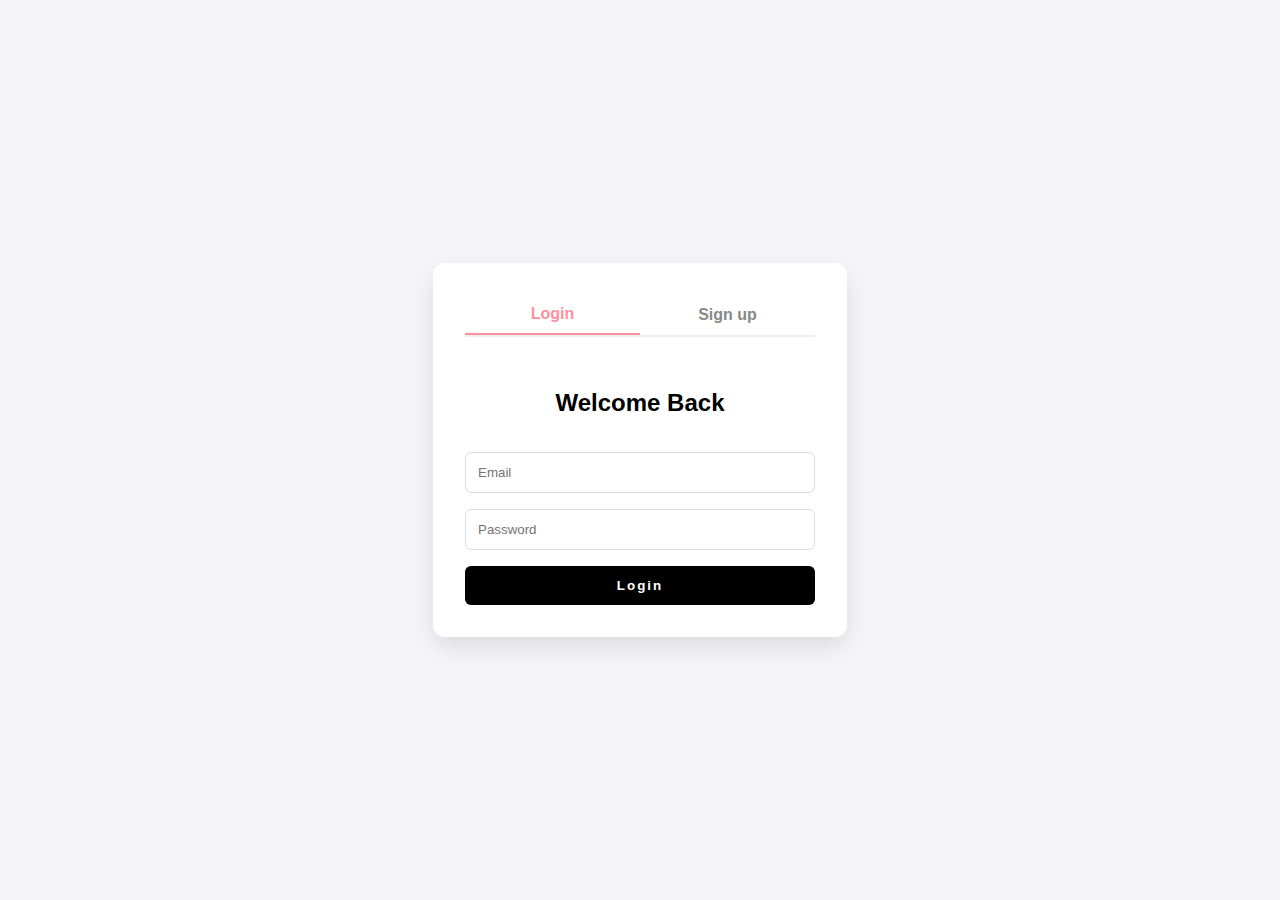
<file: auth.html>
<!DOCTYPE html>
<html lang="en" dir="ltr">
<head>
    <meta charset="UTF-8">
    <title>Login / Register</title>
    <link rel="stylesheet" href="css/auth.css">
</head>
<body>
    <div class="auth-container">
        <div class="form-toggle">
            <button id="show-login" class="active"> Login</button>
            <button id="show-register">Sign up</button>
        </div>

        <form id="login-form">
            <h2>Welcome Back </h2>
            <input type="email" id="login-email" placeholder="Email" required autofocus>
            <input type="password" id="login-pass" placeholder="Password" required>
            <button type="submit">Login</button>
        </form>

        <form id="register-form" class="hidden">
            <h2>Create New Account</h2>
            <input type="text" id="reg-name" placeholder="Full Name" required autofocus>
            <span id="reg-name-error" style="display: none;"></span>
            <input type="email" id="reg-email" placeholder="Email Address" required>
            <span id="reg-email-error" style="display: none;"></span>
            <input type="password" id="reg-pass" placeholder="Password" required>
            <span id="reg-password-error" style="display: none;"></span>
            <button type="submit">Sign up</button>
        </form>
    </div>
    <script>
        const user = JSON.parse(localStorage.getItem("currentUser"));
        if (user) {
            window.location.href = "index.html";
        }
    </script>
    <script src="JS/auth.js"></script>
</body>
</html>
</file>
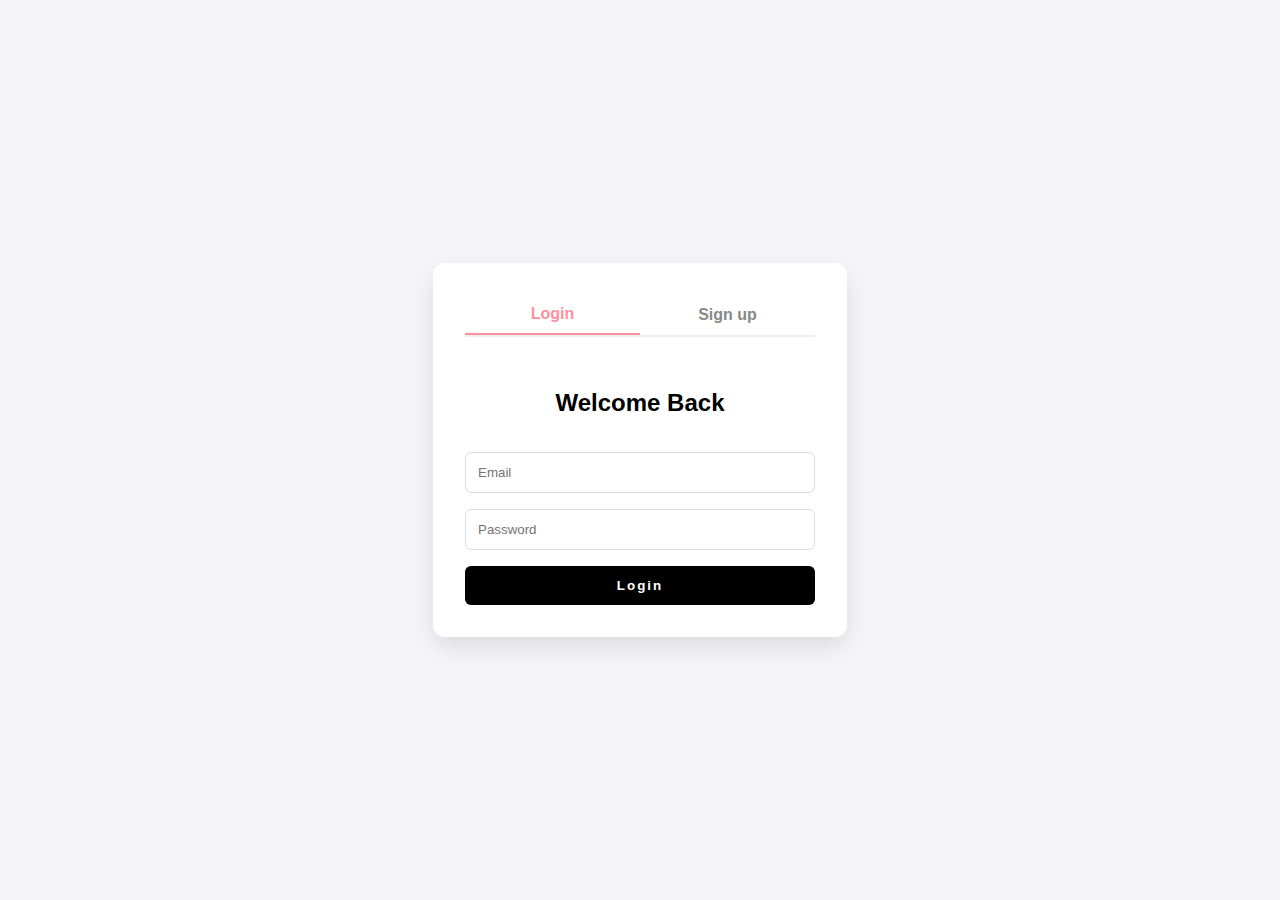
<file: cart.html>
<!DOCTYPE html>
<html>
<head>
    <meta charset="UTF-8">
    <meta name="viewport" content="width=device-width, initial-scale=1.0">
    <title>Your Cart</title>
    <link rel="stylesheet" href="css/cart.css">
    <link rel="stylesheet" href="css/Account.css">
    <link rel="stylesheet" href="https://cdnjs.cloudflare.com/ajax/libs/font-awesome/6.5.1/css/all.min.css">
</head>
<body>
    <header class="account-page-header">
        <div class="account-page-header-inner">
            <a href="index.html" class="account-page-logo">
                <img src="./images/logo/logo.svg" alt="Logo">
            </a>
            <a href="index.html" class="account-page-back">
                <ion-icon name="arrow-back-outline"></ion-icon> Back to Shop
            </a>
        </div>
    </header>
    <div class="cart-page-container">
    <div class="container">
        <h1 class="page-title">Your Cart <span id="cart-count-title">(0)</span></h1>
        
        <div class="cart-wrapper">
            <div class="cart-items" id="cart-items-container">
                <div class="loader-v2">Your cart is being loaded</div>
            </div>

            <div class="cart-summary">
                <div class="summary-card">
                    <h3>Order Summary</h3>
                    <div class="summary-row">
                        <span>Sub Total</span>
                        <span id="subtotal">$0.00</span>
                    </div>
                    <div class="summary-row">
                        <span>Shipping Estimate</span>
                        <span>$10.00</span>
                    </div>
                    <hr>
                    <div class="summary-row total">
                        <span>Order Total</span>
                        <span id="grand-total">$0.00</span>
                    </div>
                    <button class="checkout-btn">Proceed to Checkout</button>
                </div>
            </div>
        </div>
    </div>
</div>
    <script>
        const usre = JSON.parse(localStorage.getItem("currentUser"));
        if (!usre) {
            window.location.href = "auth.html";
        }
    </script>
    <script src="JS/Project.js"></script>
</body>
</html>
</file>
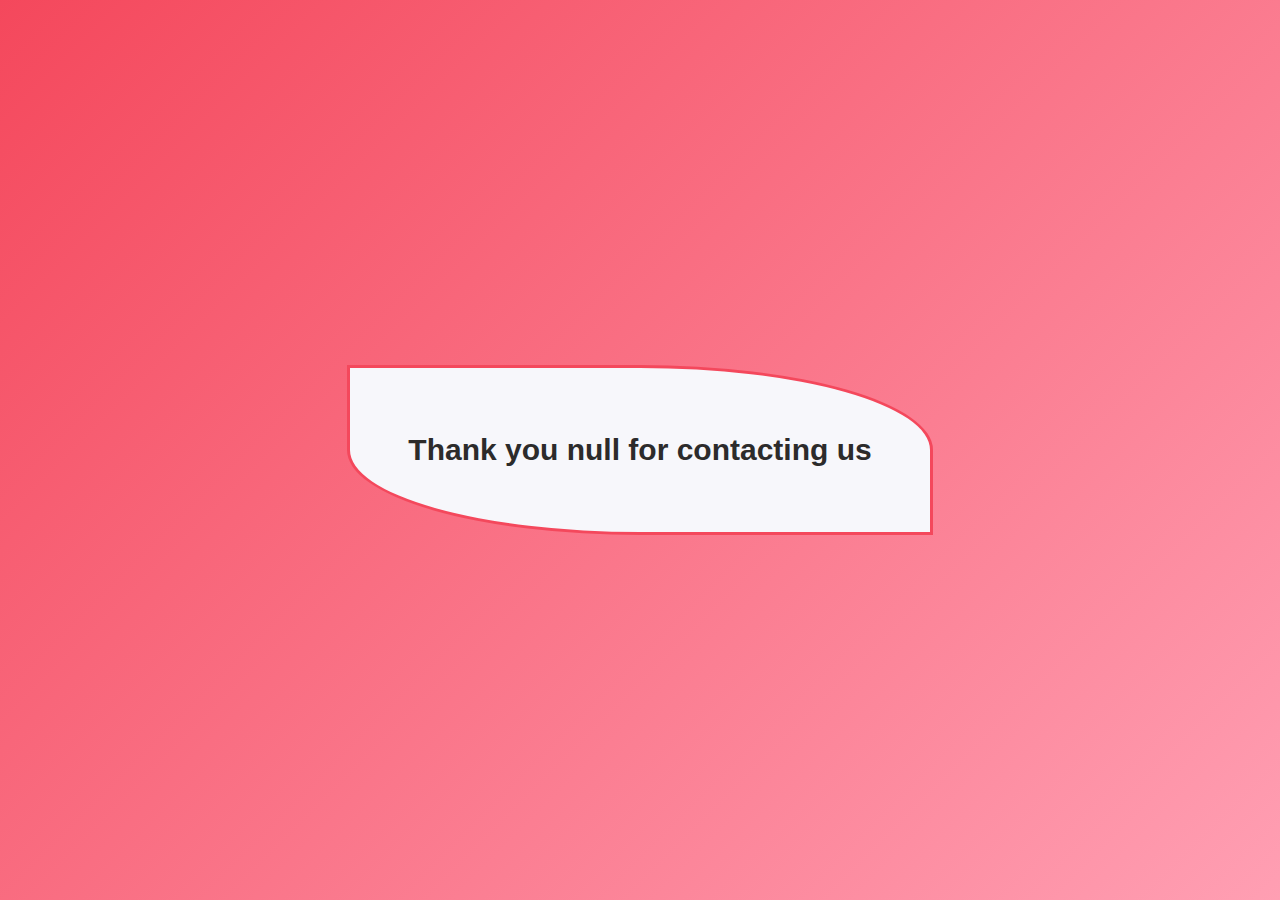
<file: contact-us-respond.html>
<!DOCTYPE html>
<html lang="en">

<head>
    <meta charset="UTF-8">
    <meta name="viewport" content="width=device-width, initial-scale=1.0">
    <title>Document</title>
    <link rel="stylesheet" href="css/contact-us2.css">
</head>

<body>
    <div class="container">
        <h2 id="thankYou"></h2>
        <script src="JS/contact-us2.js"></script>
    </div>
</body>

</html>
</file>
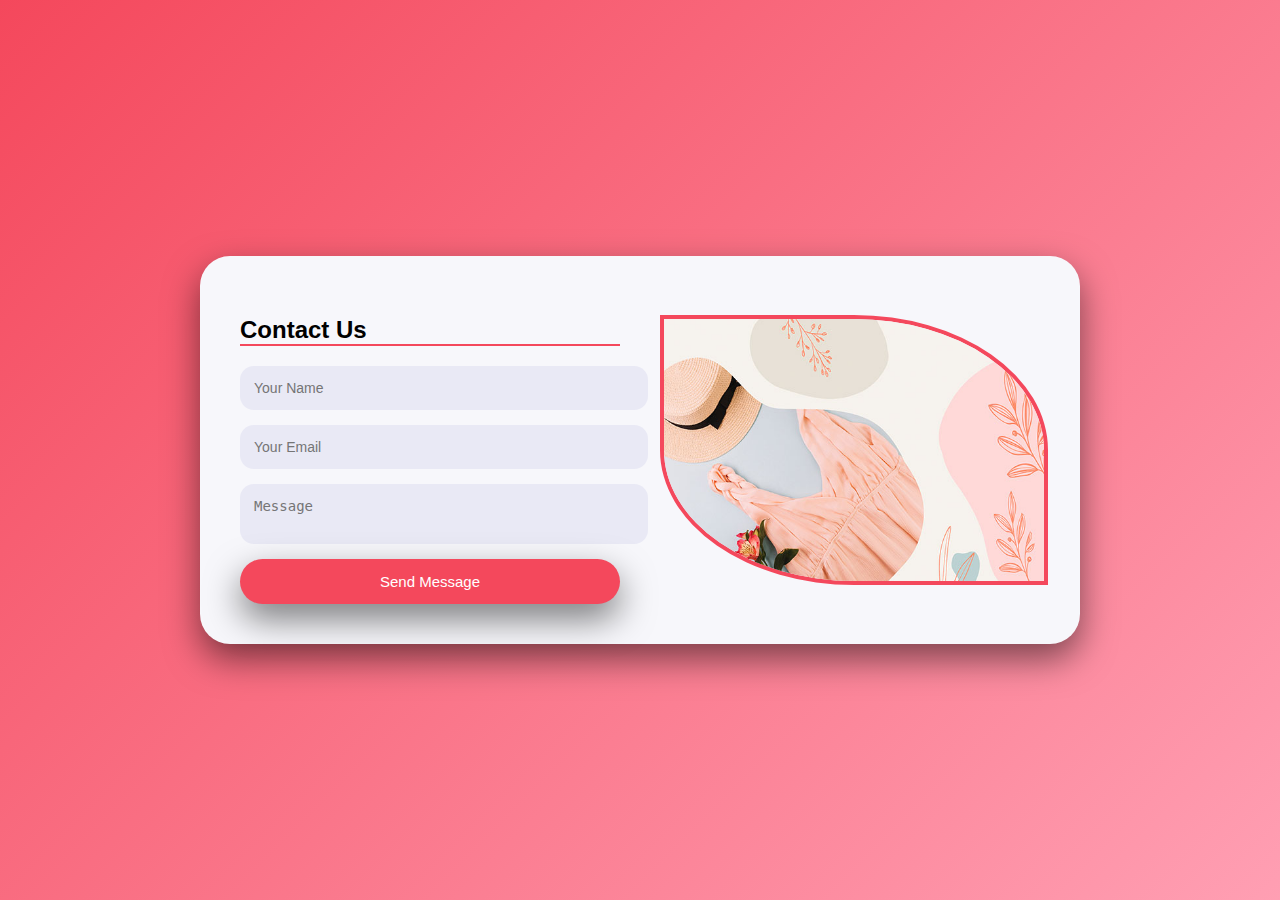
<file: contact-us.html>
<!DOCTYPE html>
<html lang="en">

<head>
    <meta charset="UTF-8">
    <meta name="viewport" content="width=device-width, initial-scale=1.0">
    <title>Document</title>
    <link rel="stylesheet" href="css/contact-us.css">
</head>

<body>
    <div class="container">
        <form id="contactForm" class="left">
            <h2>Contact Us</h2>
            <input type="text" name="user_name" placeholder="Your Name" required>
            <input type="email" name="user_email" placeholder="Your Email" required>
            <textarea name="message" placeholder="Message" required></textarea>

            <button type="submit">Send Message</button>
        </form>
        <div class="right">
            <img src="images/cta-banner.jpg">
        </div>
    </div>
    <script src="JS/contact-us.js"></script>
</body>

</html>
</file>
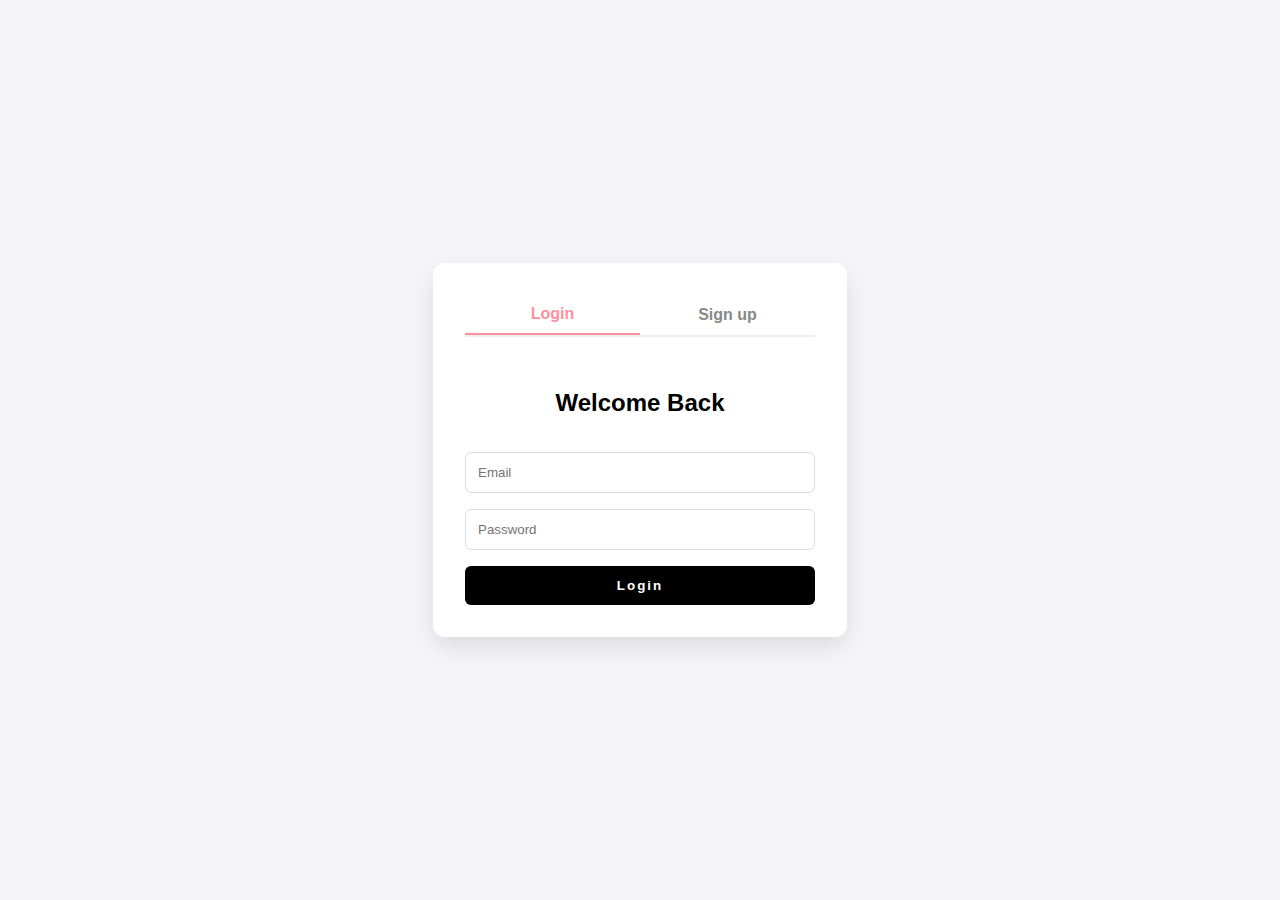
<file: wishlist.html>
<!DOCTYPE html>
<html lang="en">
<head>
    <meta charset="UTF-8">
    <meta name="viewport" content="width=device-width, initial-scale=1.0">
    <title>My Wishlist | EcoStore</title>
    <link rel="stylesheet" href="css/wishlist.css">
    <link rel="stylesheet" href="https://cdnjs.cloudflare.com/ajax/libs/font-awesome/6.0.0/css/all.min.css">
    <link rel="stylesheet" href="css/Account.css">
</head>
<body>

    <header class="account-page-header">
        <div class="account-page-header-inner">
            <a href="index.html" class="account-page-logo">
                <img src="./images/logo/logo.svg" alt="Logo">
            </a>
            <a href="index.html" class="account-page-back">
                <i class="fa-solid fa-arrow-left"></i> Back to Shop
            </a>
        </div>
    </header>

    <main class="wishlist-page">
        <div class="container">
            <header class="page-header">
                <h1>My Wishlist <span id="wishlist-count">0</span></h1>
                <p>Keep track of the items you love.</p>
            </header>

            <div id="wishlist-grid" class="wishlist-grid">
                <div class="skeleton-container">Loading your favorites...</div>
            </div>

            <div id="empty-state" class="empty-state hidden">
                <i class="fa-regular fa-heart"></i>
                <h2>Your wishlist is empty</h2>
                <p>Looks like you haven't added anything yet.</p>
                <a href="index.html" class="btn-primary">
                    <i class="fa-solid fa-arrow-left"></i> Browse Products</a>
            </div>
        </div>
    </main>
    <script>
        const usre = JSON.parse(localStorage.getItem("currentUser"));
        if (!usre) {
            window.location.href = "auth.html";
        }
    </script>
    <script src="JS/wishlist.js"></script>
</body>
</html>
</file>
<file: css/auth.css>
body {
    font-family: 'poppins', sans-serif;
    background-color: #f4f4f9;
    display: flex;
    justify-content: center;
    align-items: center;
    height: 100vh;
    margin: 0;
}
   
 
 


.auth-container {
    background: #fff;
    padding: 2rem;
    border-radius: 12px;
    box-shadow: 0 10px 25px rgba(0,0,0,0.1);
    width: 350px;
}

.form-toggle {
    display: flex;
    margin-bottom: 2rem;
    border-bottom: 2px solid #eee;
}

.form-toggle button {
    flex: 1;
    padding: 10px;
    border: none;
    background: none;
    cursor: pointer;
    font-weight: bold;
    color: #888;
    font-size: 16px;
}

.form-toggle button.active {
    color: #ff8f9c;
    border-bottom: 2px solid #ff8f9c;
}

form {
    display: flex;
    flex-direction: column;
    gap: 1rem;
}

input {
    padding: 12px;
    border: 1px solid #ddd;
    border-radius: 6px;
    outline: none;
}

button[type="submit"] {
    padding: 12px;
    background-color: black;
    color: white;
    border: none;
    border-radius: 6px;
    cursor: pointer;
    letter-spacing: 2px;
    font-weight: 600;
    transition: 0.3s;
}

button[type="submit"]:hover {
    background-color: #ff8f9c;
}

.hidden { display: none; }

h2 {
    text-align: center;
}
</file>
<file: css/cart.css>
.container h1 {
    width: fit-content;
}

.cart-page-container {
    padding: 2rem 1.5rem;
    background: #f8fafc;
    min-height: 80vh;
}

.page-title {
    margin-bottom: 2rem;
    font-size: 1.75rem;
    font-weight: 700;
    color: #1a1a1a;
}

.cart-wrapper {
    display: grid;
    grid-template-columns: 1fr;
    gap: 2rem;
    align-items: start;
}

@media (min-width: 768px) {
    .cart-wrapper {
        grid-template-columns: 1.8fr 1fr;
    }
}

.cart-items {
    min-height: 120px;
}

.cart-item {
    display: flex;
    align-items: center;
    gap: 1rem;
    background: #fff;
    padding: 1.25rem;
    border-radius: 12px;
    margin-bottom: 1rem;
    box-shadow: 0 1px 3px rgba(0, 0, 0, 0.06);
    border: 1px solid #e5e7eb;
    transition: box-shadow 0.2s ease;
}

.cart-item:hover {
    box-shadow: 0 4px 12px rgba(0, 0, 0, 0.08);
}

.item-img {
    width: 80px;
    height: 80px;
    object-fit: contain;
    border-radius: 8px;
    background: #f3f4f6;
    flex-shrink: 0;
}

.item-details {
    flex: 1;
    min-width: 0;
}

.item-details h4 {
    font-size: 1rem;
    font-weight: 600;
    margin: 0 0 0.25rem 0;
    color: #111827;
    line-height: 1.3;
    overflow: hidden;
}

.item-details p {
    color: #6b7280;
    font-size: 0.875rem;
    margin: 0 0 0.5rem 0;
}

.item-controls {
    display: flex;
    align-items: center;
    gap: 0.5rem;
    margin-top: 0.5rem;
}

.item-controls .qty-btn {
    width: 28px;
    height: 28px;
    border: 1px solid #d1d5db;
    background: #fff;
    border-radius: 6px;
    cursor: pointer;
    font-size: 1rem;
    font-weight: 600;
    color: #374151;
    display: inline-flex;
    align-items: center;
    justify-content: center;
    transition: background 0.2s, border-color 0.2s;
}

.item-controls .qty-btn:hover {
    background: #f3f4f6;
    border-color: #9ca3af;
}

.item-controls span {
    min-width: 1.5rem;
    text-align: center;
    font-weight: 500;
    font-size: 0.9375rem;
}

.item-price {
    font-size: 1rem;
    font-weight: 600;
    color: #111827;
    flex-shrink: 0;
}

.item-price strong {
    font-weight: 700;
}

.remove-item {
    width: 40px;
    height: 40px;
    padding: 0;
    border: none;
    background: transparent;
    color: #ef4444;
    cursor: pointer;
    font-size: 1rem;
    border-radius: 8px;
    display: inline-flex;
    align-items: center;
    justify-content: center;
    transition: background 0.2s, color 0.2s;
    flex-shrink: 0;
}

.remove-item:hover {
    background: #fef2f2;
    color: #dc2626;
}

.summary-card {
    background: #fff;
    padding: 1.5rem;
    border-radius: 12px;
    border: 1px solid #e5e7eb;
    position: sticky;
    top: 1.5rem;
    box-shadow: 0 1px 3px rgba(0, 0, 0, 0.06);
}

.summary-card h3 {
    margin: 0 0 1rem 0;
    font-size: 1.125rem;
    font-weight: 600;
    color: #111827;
}

.summary-row {
    display: flex;
    justify-content: space-between;
    margin-bottom: 0.75rem;
    font-size: 0.9375rem;
    color: #4b5563;
}

.summary-row.total {
    font-size: 1.25rem;
    font-weight: 700;
    color: #1a1a1a;
    margin-top: 1rem;
    padding-top: 0.75rem;
    border-top: 1px solid #e5e7eb;
}

.checkout-btn {
    width: 100%;
    padding: 0.875rem 1rem;
    background: #111827;
    color: #fff;
    border: none;
    border-radius: 8px;
    font-size: 1rem;
    font-weight: 600;
    cursor: pointer;
    margin-top: 1rem;
    transition: background 0.2s;
}

.checkout-btn:hover {
    background: #000;
}

.loader-v2,
.cart-empty-msg {
    text-align: center;
    padding: 2rem;
    color: #6b7280;
    font-size: 0.9375rem;
}

.payment-modal-overlay {
    display: none;
    position: fixed;
    inset: 0;
    background: rgba(0, 0, 0, 0.5);
    z-index: 10000;
    align-items: center;
    justify-content: center;
    padding: 1rem;
}
.payment-modal-overlay.payment-modal-open {
    display: flex;
}
.payment-modal {
    background: #fff;
    border-radius: 12px;
    box-shadow: 0 20px 60px rgba(0, 0, 0, 0.2);
    max-width: 400px;
    width: 100%;
    max-height: 90vh;
    overflow-y: auto;
}
.payment-modal-header {
    display: flex;
    align-items: center;
    justify-content: space-between;
    padding: 1rem 1.25rem;
    border-bottom: 1px solid #e5e7eb;
}
.payment-modal-header h3 {
    margin: 0;
    font-size: 1.125rem;
    font-weight: 600;
    color: #111827;
}
.payment-modal-close {
    width: 32px;
    height: 32px;
    padding: 0;
    border: none;
    background: transparent;
    font-size: 1.5rem;
    color: #6b7280;
    cursor: pointer;
    line-height: 1;
    border-radius: 6px;
}
.payment-modal-close:hover {
    background: #f3f4f6;
    color: #111827;
}
.payment-modal-body {
    padding: 1.25rem;
}
.payment-order-total {
    margin: 0 0 0.75rem 0;
    font-size: 1rem;
    color: #374151;
}
.payment-hint {
    margin: 0 0 1rem 0;
    font-size: 0.8125rem;
    color: #6b7280;
}
.payment-form label {
    display: block;
    font-size: 0.875rem;
    font-weight: 500;
    color: #374151;
    margin-bottom: 0.25rem;
}
.payment-form input {
    width: 100%;
    padding: 0.5rem 0.75rem;
    border: 1px solid #d1d5db;
    border-radius: 6px;
    font-size: 0.9375rem;
    margin-bottom: 0.75rem;
    box-sizing: border-box;
}
.payment-form input:focus {
    outline: none;
    border-color: #111827;
}
.payment-message {
    margin: 0 0 0.75rem 0;
    font-size: 0.875rem;
    display: none;
}
.payment-message-success {
    color: #059669;
}
.payment-message-error {
    color: #dc2626;
}
.payment-modal-actions {
    display: flex;
    gap: 0.75rem;
    margin-top: 1rem;
}
.payment-btn-cancel,
.payment-btn-pay {
    flex: 1;
    padding: 0.625rem 1rem;
    border-radius: 6px;
    font-size: 0.9375rem;
    font-weight: 500;
    cursor: pointer;
}
.payment-btn-cancel {
    border: 1px solid #d1d5db;
    background: #fff;
    color: #374151;
}
.payment-btn-pay {
    border: none;
    background: #111827;
    color: #fff;
    font-weight: 600;
}
.payment-btn-pay:disabled {
    opacity: 0.7;
    cursor: not-allowed;
}
</file>
<file: css/Account.css>
.account-page-header {
  background: #fff;
  border-bottom: 1px solid #eee;
}
.account-page-header-inner {
  max-width: 1200px;
  margin: 0 auto;
  padding: 16px 15px;
  display: flex;
  align-items: center;
  justify-content: space-between;
}
.account-page-logo img {
  height: 28px;
  display: block;
}
.account-page-back {
  font-size: 14px;
  color: #555;
  text-decoration: none;
  display: flex;
  align-items: center;
  gap: 6px;
}
.account-page-back:hover {
  color: #ff6f81;
}
.account-page-main {
  max-width: 600px;
  margin: 40px auto;
  padding: 0 15px;
}
.account-page-card {
  background: #fff;
  border: 1px solid #eee;
  border-radius: 16px;
  padding: 32px;
  box-shadow: 0 4px 20px rgba(0,0,0,0.06);
}
.img-container {
  width: 100%;
  display: flex;
  align-items: center;
  justify-content: center;
  margin: 0;
}
.img-container img {
  width: 200px;
  height: 200px;
  border-radius: 50%;

}
.account-page-title {
  text-align: center;
  font-size: 24px;
  font-weight: 700;
  color: #222;
  margin-bottom: 24px;
}
.account-detail-row {
  display: flex;
  gap: 20px;
  align-items: center;
  padding: 12px 0;
  border-bottom: 1px solid #f3f4f6;
}
.account-detail-label {
  font-size: 18px;
  font-weight: 800;
  color: #222;
}
.account-detail-value {
  font-size: 18px;
  text-transform: capitalize;
  font-weight: 500;
  color: #777;
}
.account-divider {
  border: none;
  border-top: 1px solid #eee;
  margin: 20px 0;
}
.account-section-label {
  font-size: 13px;
  font-weight: 600;
  color: #555;
  margin-bottom: 12px;
}
.account-page-actions {
  margin-top: 28px;
  display: flex;
  gap: 12px;
  flex-wrap: wrap;
}
.account-page-btn {
  padding: 12px 24px;
  border-radius: 8px;
  font-size: 14px;
  font-weight: 600;
  text-decoration: none;
  border: none;
  cursor: pointer;
  transition: background 0.2s ease, color 0.2s ease;
}
.account-page-btn.primary {
  background: #ff6f81;
  color: #fff;
}
.account-page-btn.primary:hover {
  background: #ff4f64;
}
.account-page-btn.secondary {
  background: #f3f4f6;
  color: #333;
}
.account-page-btn.secondary:hover {
  background: #e5e7eb;
}
.account-link {
  text-decoration: none;
  display: block;
}
</file>
<file: css/contact-us2.css>
body {
    margin: 0;
    height: 100vh;
    background: linear-gradient(135deg, hsl(353, 89%, 62%), #ff9fb3);

    display: flex;
    justify-content: center;
    align-items: center;
    font-family: Arial, sans-serif;
}

.container {
    width: 500px;
    background: #f7f7fb;
    border-radius: 30px;
    padding: 40px;
    display: flex;
    align-items: center;
    justify-content: center;
    border: 3px solid hsl(353, 89%, 62%);
    border-radius: 0 50% 0 50%;
    transition-duration: 0.7s;
}

.container:hover {
    transform: translateY(20px);
    border: 5px solid hsl(353, 89%, 62%);
}

.container h2 {
    font-weight: bold;
    font-size: 30px;
    color: rgb(44, 43, 43);
}
</file>
<file: css/contact-us.css>
body {
    margin: 0;
    height: 100vh;
    background: linear-gradient(135deg, hsl(353, 89%, 62%), #ff9fb3);
    display: flex;
    justify-content: center;
    align-items: center;
    font-family: Arial, sans-serif;
}

.container {
    width: 800px;

    background: #f7f7fb;
    border-radius: 30px;
    padding: 40px;
    display: flex;
    gap: 40px;
    box-shadow: 0 15px 35px rgba(0, 0, 0, 0.5);
}

.left h2 {
    color: hsl(0, 0%, 27%)9;
    margin-bottom: 20px;
    border-bottom: hsl(353, 89%, 62%) solid 2px;

}


.left,
.right {
    flex: 1;
    display: flex;
    flex-direction: column;
    justify-content: center;
}


input,
textarea {
    width: 100%;
    padding: 14px;
    border: none;
    border-radius: 14px;
    margin-bottom: 15px;
    background: #e9e9f5;
    outline: none;
    font-size: 14px;
    transition: 0.3s;
}

input:focus,
textarea:focus {
    background: #dedcff;
    border: hsl(353, 89%, 62%) solid 2px;
}

textarea {
    resize: none;
}


button {
    background: hsl(353, 89%, 62%);
    color: white;
    border: none;
    padding: 14px;
    border-radius: 25px;
    cursor: pointer;
    font-size: 15px;
    transition: 0.3s;
    box-shadow: 0 15px 35px rgba(0, 0, 0, 0.5);
    display: block;
}

button:hover {
    transform: translateY(-2px);


}

.right img {
    width: 100%;
    border-radius: 0 50% 0 50%;
    border: hsl(353, 89%, 62%) solid 4px;

}
</file>
<file: css/wishlist.css>
:root {
    --primary: #ff6f81;
    --danger: #ef4444;
    --bg: #f8fafc;
    --text-dark: #0f172a;
    --card-shadow: 0 10px 15px -3px rgba(0, 0, 0, 0.1);
}

body {
    font-family: 'poppins', sans-serif;
    background: var(--bg);
    margin: 0;
}

.container {
    max-width: 1200px;
    margin: 0 auto;
    padding: 0  20px;
}

.page-header {
    text-align: center;
    margin-bottom: 50px;
}

.page-header h1 {
    font-size: 2.5rem;
    color: var(--text-dark);
}

#wishlist-count {
    font-size: 1rem;
    background: var(--primary);
    color: white;
    padding: 4px 12px;
    border-radius: 20px;
    vertical-align: middle;
}

.wishlist-grid {
    display: grid;
    grid-template-columns: repeat(auto-fill, minmax(260px, 1fr));
    gap: 30px;
}

.wishlist-card {
    background: white;
    border-radius: 16px;
    padding: 20px;
    position: relative;
    transition: transform 0.3s ease, box-shadow 0.3s ease;
    border: 1px solid #e2e8f0;
}

.wishlist-card:hover {
    transform: translateY(-8px);
    box-shadow: var(--card-shadow);
    border: 1px solid var(--primary);
}

.remove-btn {
    position: absolute;
    top: 15px;
    right: 15px;
    background: #fff;
    border: 1px solid #fee2e2;
    color: var(--danger);
    width: 35px;
    height: 35px;
    border-radius: 50%;
    cursor: pointer;
    transition: 0.2s;
}

.remove-btn:hover {
    background: var(--danger);
    color: white;
}

.wishlist-card img {
    width: 100%;
    height: 200px;
    object-fit: contain;
    margin-bottom: 20px;
}

.product-title {
    font-size: 1rem;
    font-weight: 600;
    height: 45px;
    overflow: hidden;
    color: var(--text-dark);
}

.product-price {
    font-size: 1.25rem;
    font-weight: 800;
    color: var(--primary);
    margin: 15px 0;
}

.add-to-cart-btn {
    width: 100%;
    padding: 12px;
    background: var(--text-dark);
    color: white;
    border: none;
    border-radius: 10px;
    font-weight: 600;
    cursor: pointer;
    display: flex;
    align-items: center;
    justify-content: center;
    gap: 10px;
    transition: 0.3s;
}

.add-to-cart-btn:hover {
    background: var(--primary);
}

.empty-state {
    text-align: center;
    padding: 100px 0;
}

.empty-state i {
    font-size: 4rem;
    color: #cbd5e1;
    margin-bottom: 20px;
}

.hidden {
    display: none;
}

.btn-primary {
    display: inline-block;
    text-decoration: none;
    margin-top: 20px;
    background: var(--text-dark);
    color: white;
    border: none;
    padding: 15px;
    border-radius: 12px;
    font-weight: 600;
    cursor: pointer;
    transition: 0.3s;
    box-shadow: 0 0 10px rgba(0, 0, 0, 0.4);
}

.btn-primary:hover {
    background: var(--primary);
    transform: translateY(-3px);
}

.btn-primary i {
    font-size: 20px;
    margin: 0 5px 0;

}
</file>
